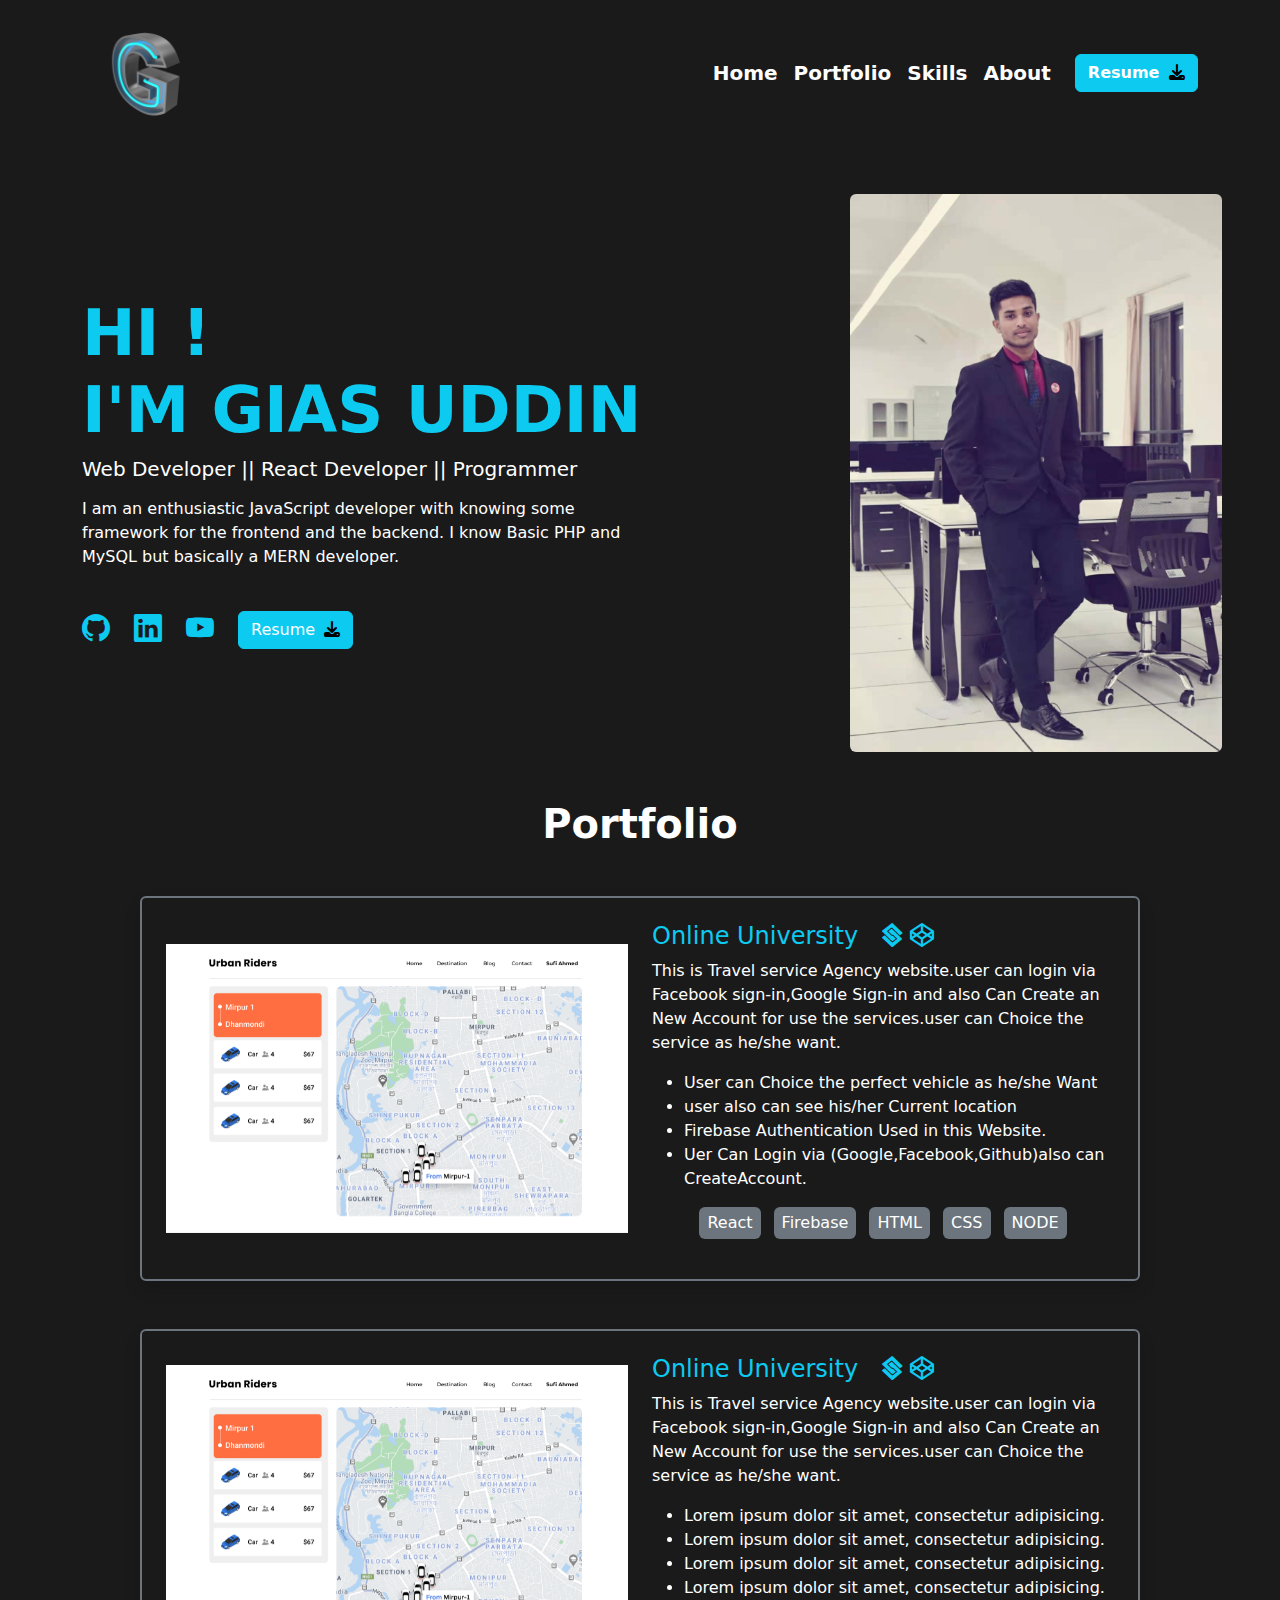
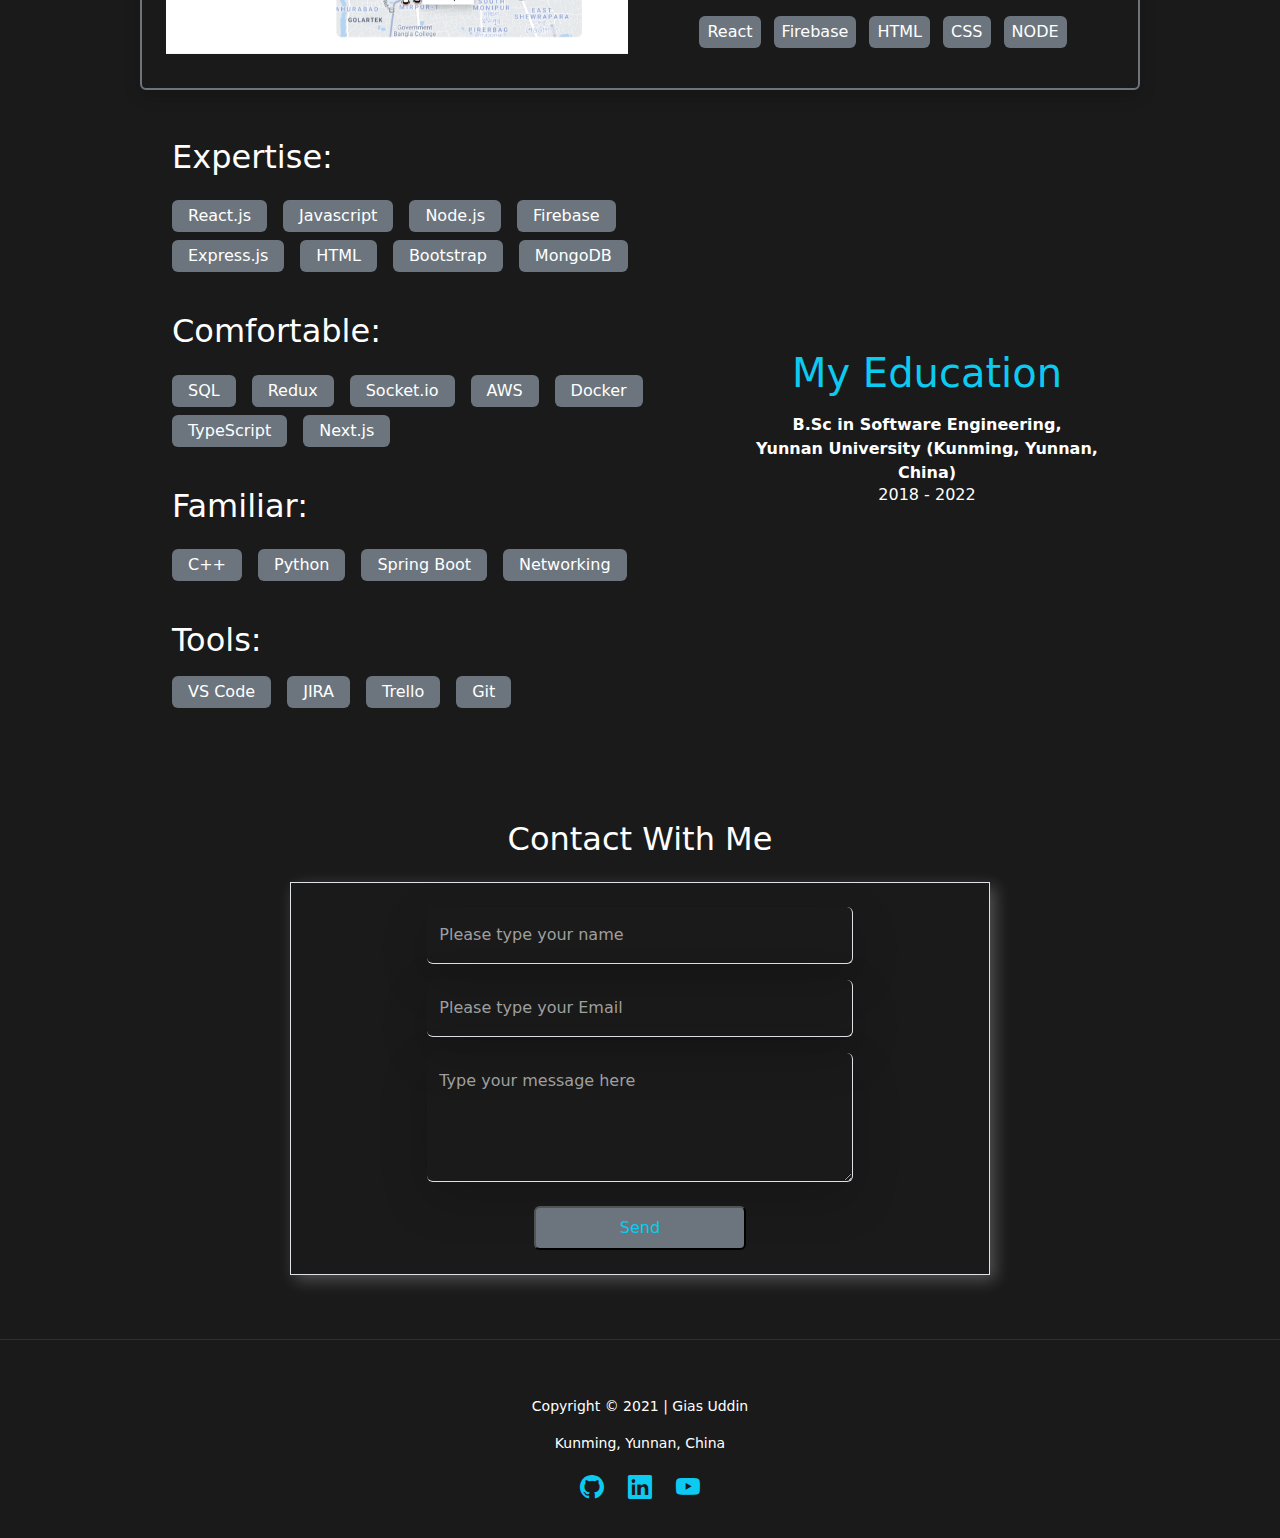
<file: assignment_project/index.html>
<!DOCTYPE html>
<html lang="en">
  <head>
    <meta charset="utf-8" />
    <meta name="viewport" content="width=device-width, initial-scale=1" />
    <title>Assignment_1</title>
    <link
      href="https://cdn.jsdelivr.net/npm/bootstrap@5.3.5/dist/css/bootstrap.min.css"
      rel="stylesheet"
      crossorigin="anonymous"
    />
    <link
      rel="stylesheet"
      href="https://cdn.jsdelivr.net/npm/bootstrap-icons@1.11.3/font/bootstrap-icons.min.css"
    />
    <link
      rel="stylesheet"
      href="https://cdnjs.cloudflare.com/ajax/libs/font-awesome/6.7.2/css/all.min.css"
      crossorigin="anonymous"
      referrerpolicy="no-referrer"
    />
    <link rel="stylesheet" href="style.css" />
  </head>
  <body>
    <!-- Header Section -->
    <header>
      <nav class="navbar navbar-expand-lg">
        <div class="container">
          <a class="navbar-brand d-flex align-items-center" href="#">
            <img
              src="./icons/logo.png"
              alt="Logo"
              class="img-fluid"
              style="height: 120px"
            />
          </a>
          <button
            class="navbar-toggler"
            type="button"
            data-bs-toggle="collapse"
            data-bs-target="#navbarSupportedContent"
            aria-controls="navbarSupportedContent"
            aria-expanded="false"
            aria-label="Toggle navigation"
          >
            <i class="fa fa-bars text-white fs-3"></i>
          </button>

          <div class="collapse navbar-collapse" id="navbarSupportedContent">
            <ul
              class="navbar-nav ms-auto mb-2 mb-lg-0 align-items-lg-center text-center"
            >
              <li class="nav-item">
                <a class="nav-link text-white fw-bold" href="#">Home</a>
              </li>
              <li class="nav-item">
                <a class="nav-link text-white fw-bold" href="#">Portfolio</a>
              </li>
              <li class="nav-item">
                <a class="nav-link text-white fw-bold" href="#">Skills</a>
              </li>
              <li class="nav-item">
                <a class="nav-link text-white fw-bold" href="#">About</a>
              </li>
              <li class="nav-item mt-3 mt-lg-0 ms-lg-3">
                <a href="resume.pdf" target="_blank" rel="">
                  <button class="btn btn-info fw-bold text-white">
                    Resume <i class="fa-solid fa-download ms-1 text-black"></i>
                  </button>
                </a>
              </li>
            </ul>
          </div>
        </div>
      </nav>
    </header>

    <!-- Main Section -->
    <main>
      <div class="me-container container my-5">
        <div
          class="d-flex gap-4 flex-column-reverse flex-md-row align-items-center"
        >
          <div class="col-12 col-md-8 mb-4 mb-md-0 text-center text-md-start">
            <h2 class="text-info fw-bold display-3">
              HI ! <br />
              I'M GIAS UDDIN
            </h2>
            <h5 class="text-white mb-3">
              Web Developer || React Developer || Programmer
            </h5>
            <p class="text-white w-75 mx-auto mx-md-0">
              I am an enthusiastic JavaScript developer with knowing some
              framework for the frontend and the backend. I know Basic PHP and
              MySQL but basically a MERN developer.
            </p>
            <div
              class="d-flex justify-content-center justify-content-md-start align-items-center gap-4 pt-4 fs-3"
            >
              <a href="#" class="text-info"><i class="bi bi-github"></i></a>
              <a href="#" class="text-info"><i class="bi bi-linkedin"></i></a>
              <a href="#" class="text-info"><i class="bi bi-youtube"></i></a>
              <a
                href="resume.pdf"
                target="_blank"
                rel=""
                class="btn btn-info text-white"
              >
                Resume
                <i class="fa-solid fa-download ms-1 text-black"></i>
              </a>
            </div>
          </div>
          <div class="col-12 col-md-4 text-center">
            <img
              src="./images/gias.jpg"
              alt="Image Here"
              class="img-fluid rounded"
            />
          </div>
        </div>
      </div>

      <!-- Portfolio Section -->
      <div class="portfolio-container my-5">
        <h1 class="text-center mb-5 fw-bold">Portfolio</h1>

        <!-- 1st Portfolio -->
        <div class="container d-flex mt-5 justify-content-center">
          <div
            class="project-box border border-2 border-secondary rounded shadow p-4 w-100"
            style="max-width: 1000px"
          >
            <div class="row g-4 align-items-center">
              <div class="col-md-6">
                <div
                  id="carouselProject1"
                  class="carousel slide"
                  data-bs-ride="carousel"
                >
                  <div class="carousel-inner">
                    <div class="carousel-item active">
                      <img
                        src="./projects-img/travel-guru-map.png"
                        class="d-block w-100"
                        alt="..."
                      />
                    </div>
                    <div class="carousel-item">
                      <img
                        src="./projects-img/Travel-Search.png"
                        class="d-block w-100"
                        alt="..."
                      />
                    </div>
                  </div>
                  <button
                    class="carousel-control-prev"
                    type="button"
                    data-bs-target="#carouselProject1"
                    data-bs-slide="prev"
                  >
                    <span
                      class="carousel-control-prev-icon"
                      aria-hidden="true"
                    ></span>
                    <span class="visually-hidden">Previous</span>
                  </button>
                  <button
                    class="carousel-control-next"
                    type="button"
                    data-bs-target="#carouselProject1"
                    data-bs-slide="next"
                  >
                    <span
                      class="carousel-control-next-icon"
                      aria-hidden="true"
                    ></span>
                    <span class="visually-hidden">Next</span>
                  </button>
                </div>
              </div>

              <div class="col-md-6">
                <h4 class="text-info">
                  Online University
                  <i class="fa-brands fa-staylinked ms-3"></i>
                  <i class="fa-brands fa-codepen"></i>
                </h4>
                <p>
                  This is Travel service Agency website.user can login via
                  Facebook sign-in,Google Sign-in and also Can Create an New
                  Account for use the services.user can Choice the service as
                  he/she want.
                </p>
                <ul>
                  <li>User can Choice the perfect vehicle as he/she Want</li>
                  <li>user also can see his/her Current location</li>
                  <li>Firebase Authentication Used in this Website.</li>
                  <li>
                    Uer Can Login via (Google,Facebook,Github)also can
                    CreateAccount.
                  </li>
                </ul>
                <div class="text-center">
                  <ul class="list-inline">
                    <li
                      class="list-inline-item bg-secondary text-white px-2 py-1 rounded"
                    >
                      React
                    </li>
                    <li
                      class="list-inline-item bg-secondary text-white px-2 py-1 rounded"
                    >
                      Firebase
                    </li>
                    <li
                      class="list-inline-item bg-secondary text-white px-2 py-1 rounded"
                    >
                      HTML
                    </li>
                    <li
                      class="list-inline-item bg-secondary text-white px-2 py-1 rounded"
                    >
                      CSS
                    </li>
                    <li
                      class="list-inline-item bg-secondary text-white px-2 py-1 rounded"
                    >
                      NODE
                    </li>
                  </ul>
                </div>
              </div>
            </div>
          </div>
        </div>

        <!-- 2nd Portfolio -->
        <div class="container d-flex mt-5 justify-content-center">
          <div
            class="project-box border border-2 border-secondary rounded shadow p-4 w-100"
            style="max-width: 1000px"
          >
            <div class="row g-4 align-items-center">
              <div class="col-md-6">
                <div
                  id="carouselProject2"
                  class="carousel slide"
                  data-bs-ride="carousel"
                >
                  <div class="carousel-inner">
                    <div class="carousel-item active">
                      <img
                        src="./projects-img/travel-guru-map.png"
                        class="d-block w-100"
                        alt="Project Image 1"
                      />
                    </div>
                    <div class="carousel-item">
                      <img
                        src="./projects-img/Travel-Search.png"
                        class="d-block w-100"
                        alt="Project Image 2"
                      />
                    </div>
                  </div>
                  <button
                    class="carousel-control-prev"
                    type="button"
                    data-bs-target="#carouselProject2"
                    data-bs-slide="prev"
                  >
                    <span
                      class="carousel-control-prev-icon"
                      aria-hidden="true"
                    ></span>
                    <span class="visually-hidden">Previous</span>
                  </button>
                  <button
                    class="carousel-control-next"
                    type="button"
                    data-bs-target="#carouselProject2"
                    data-bs-slide="next"
                  >
                    <span
                      class="carousel-control-next-icon"
                      aria-hidden="true"
                    ></span>
                    <span class="visually-hidden">Next</span>
                  </button>
                </div>
              </div>

              <div class="col-md-6">
                <h4 class="text-info">
                  Online University
                  <i class="fa-brands fa-staylinked ms-3"></i>
                  <i class="fa-brands fa-codepen"></i>
                </h4>
                <p>
                  This is Travel service Agency website.user can login via
                  Facebook sign-in,Google Sign-in and also Can Create an New
                  Account for use the services.user can Choice the service as
                  he/she want.
                </p>
                <ul>
                  <li>Lorem ipsum dolor sit amet, consectetur adipisicing.</li>
                  <li>Lorem ipsum dolor sit amet, consectetur adipisicing.</li>
                  <li>Lorem ipsum dolor sit amet, consectetur adipisicing.</li>
                  <li>Lorem ipsum dolor sit amet, consectetur adipisicing.</li>
                </ul>
                <div class="text-center">
                  <ul class="list-inline">
                    <li
                      class="list-inline-item bg-secondary text-white px-2 py-1 rounded"
                    >
                      React
                    </li>
                    <li
                      class="list-inline-item bg-secondary text-white px-2 py-1 rounded"
                    >
                      Firebase
                    </li>
                    <li
                      class="list-inline-item bg-secondary text-white px-2 py-1 rounded"
                    >
                      HTML
                    </li>
                    <li
                      class="list-inline-item bg-secondary text-white px-2 py-1 rounded"
                    >
                      CSS
                    </li>
                    <li
                      class="list-inline-item bg-secondary text-white px-2 py-1 rounded"
                    >
                      NODE
                    </li>
                  </ul>
                </div>
              </div>
            </div>
          </div>
        </div>
      </div>

      <div class="skills-container container my-5 w-75">
        <div class="row g-5">
          <!-- Skills Section -->
          <div class="col-md-7">
            <div class="mb-4">
              <h2 class="mb-4">Expertise:</h2>
              <div class="d-flex flex-wrap gap-2">
                <ul
                  class="list-inline d-flex justify-content-left flex-wrap gap-2"
                >
                  <li
                    class="list-inline-item bg-secondary text-white px-3 py-1 rounded"
                  >
                    React.js
                  </li>
                  <li
                    class="list-inline-item bg-secondary text-white px-3 py-1 rounded"
                  >
                    Javascript
                  </li>
                  <li
                    class="list-inline-item bg-secondary text-white px-3 py-1 rounded"
                  >
                    Node.js
                  </li>
                  <li
                    class="list-inline-item bg-secondary text-white px-3 py-1 rounded"
                  >
                    Firebase
                  </li>
                  <li
                    class="list-inline-item bg-secondary text-white px-3 py-1 rounded"
                  >
                    Express.js
                  </li>
                  <li
                    class="list-inline-item bg-secondary text-white px-3 py-1 rounded"
                  >
                    HTML
                  </li>
                  <li
                    class="list-inline-item bg-secondary text-white px-3 py-1 rounded"
                  >
                    Bootstrap
                  </li>
                  <li
                    class="list-inline-item bg-secondary text-white px-3 py-1 rounded"
                  >
                    MongoDB
                  </li>
                </ul>
              </div>
            </div>

            <div class="mb-4">
              <h2 class="mb-4">Comfortable:</h2>
              <div class="d-flex flex-wrap gap-2">
                <ul
                  class="list-inline d-flex justify-content-left flex-wrap gap-2"
                >
                  <li
                    class="list-inline-item bg-secondary text-white px-3 py-1 rounded"
                  >
                    SQL
                  </li>
                  <li
                    class="list-inline-item bg-secondary text-white px-3 py-1 rounded"
                  >
                    Redux
                  </li>
                  <li
                    class="list-inline-item bg-secondary text-white px-3 py-1 rounded"
                  >
                    Socket.io
                  </li>
                  <li
                    class="list-inline-item bg-secondary text-white px-3 py-1 rounded"
                  >
                    AWS
                  </li>
                  <li
                    class="list-inline-item bg-secondary text-white px-3 py-1 rounded"
                  >
                    Docker
                  </li>
                  <li
                    class="list-inline-item bg-secondary text-white px-3 py-1 rounded"
                  >
                    TypeScript
                  </li>
                  <li
                    class="list-inline-item bg-secondary text-white px-3 py-1 rounded"
                  >
                    Next.js
                  </li>
                </ul>
              </div>
            </div>

            <div class="mb-4">
              <h2 class="mb-4">Familiar:</h2>
              <div class="d-flex flex-wrap gap-2">
                <ul
                  class="list-inline d-flex justify-content-left flex-wrap gap-2"
                >
                  <li
                    class="list-inline-item bg-secondary text-white px-3 py-1 rounded"
                  >
                    C++
                  </li>
                  <li
                    class="list-inline-item bg-secondary text-white px-3 py-1 rounded"
                  >
                    Python
                  </li>
                  <li
                    class="list-inline-item bg-secondary text-white px-3 py-1 rounded"
                  >
                    Spring Boot
                  </li>
                  <li
                    class="list-inline-item bg-secondary text-white px-3 py-1 rounded"
                  >
                    Networking
                  </li>
                </ul>
              </div>
            </div>

            <div>
              <h2 class="mb-3">Tools:</h2>
              <div class="d-flex flex-wrap gap-2">
                <ul
                  class="list-inline d-flex justify-content-left flex-wrap gap-2"
                >
                  <li
                    class="list-inline-item bg-secondary text-white px-3 py-1 rounded"
                  >
                    VS Code
                  </li>
                  <li
                    class="list-inline-item bg-secondary text-white px-3 py-1 rounded"
                  >
                    JIRA
                  </li>
                  <li
                    class="list-inline-item bg-secondary text-white px-3 py-1 rounded"
                  >
                    Trello
                  </li>
                  <li
                    class="list-inline-item bg-secondary text-white px-3 py-1 rounded"
                  >
                    Git
                  </li>
                </ul>
              </div>
            </div>
          </div>

          <!-- Education Section -->
          <div
            class="col-md-5 d-flex flex-column justify-content-center align-items-center text-center"
          >
            <h1 class="mb-3 text-info">My Education</h1>
            <strong>
              B.Sc in Software Engineering,<br />
              Yunnan University (Kunming, Yunnan, China)
            </strong>
            <h6>2018 - 2022</h6>
          </div>
        </div>
      </div>

      <div class="container py-5 d-flex justify-content-center">
        <div class="contact-container w-100" style="max-width: 700px">
          <h2 class="text-center mb-4">Contact With Me</h2>
          <form class="border shadow-sm custom-shadow p-4">
            <div class="mb-3 row justify-content-center">
              <div class="col-md-8">
                <input
                  type="text"
                  class="form-control bg-transparent text-white placeholder-color py-3 shadow-lg border-0 border-bottom border-end"
                  id="name"
                  placeholder="Please type your name"
                  required
                />
              </div>
            </div>

            <div class="mb-3 row justify-content-center">
              <div class="col-md-8">
                <input
                  type="email"
                  class="form-control bg-transparent text-white placeholder-color py-3 shadow-lg border-0 border-bottom border-end"
                  id="email"
                  placeholder="Please type your Email"
                  required
                />
              </div>
            </div>

            <div class="mb-4 row justify-content-center">
              <div class="col-md-8">
                <label for="message" class="visually-hidden">Message</label>
                <textarea
                  class="form-control bg-transparent text-white placeholder-color py-3 shadow-lg border-0 border-bottom border-end"
                  id="message"
                  rows="4"
                  placeholder="Type your message here"
                ></textarea>
              </div>
            </div>

            <div class="row justify-content-center">
              <div class="col-md-8 text-center">
                <button
                  type="submit"
                  class="btn_contact bg-secondary text-info w-50 py-2 rounded"
                >
                  Send
                </button>
              </div>
            </div>
          </form>
        </div>
      </div>
    </main>

    <hr class="border-secondary" />

    <!-- footer section -->
    <footer class="py-4">
      <div class="text-center">
        <p class="mb-3 small">
          <span class="d-block my-3">Copyright © 2021 | Gias Uddin</span>
          <span class="d-block">Kunming, Yunnan, China</span>
        </p>
        <div class="d-flex justify-content-center gap-4 fs-4 mb-2 text-info">
          <i class="bi bi-github"></i>
          <i class="bi bi-linkedin"></i>
          <i class="bi bi-youtube"></i>
        </div>
      </div>
    </footer>

    <script
      src="https://cdn.jsdelivr.net/npm/bootstrap@5.3.5/dist/js/bootstrap.bundle.min.js"
      crossorigin="anonymous"
    ></script>
  </body>
</html>
</file>
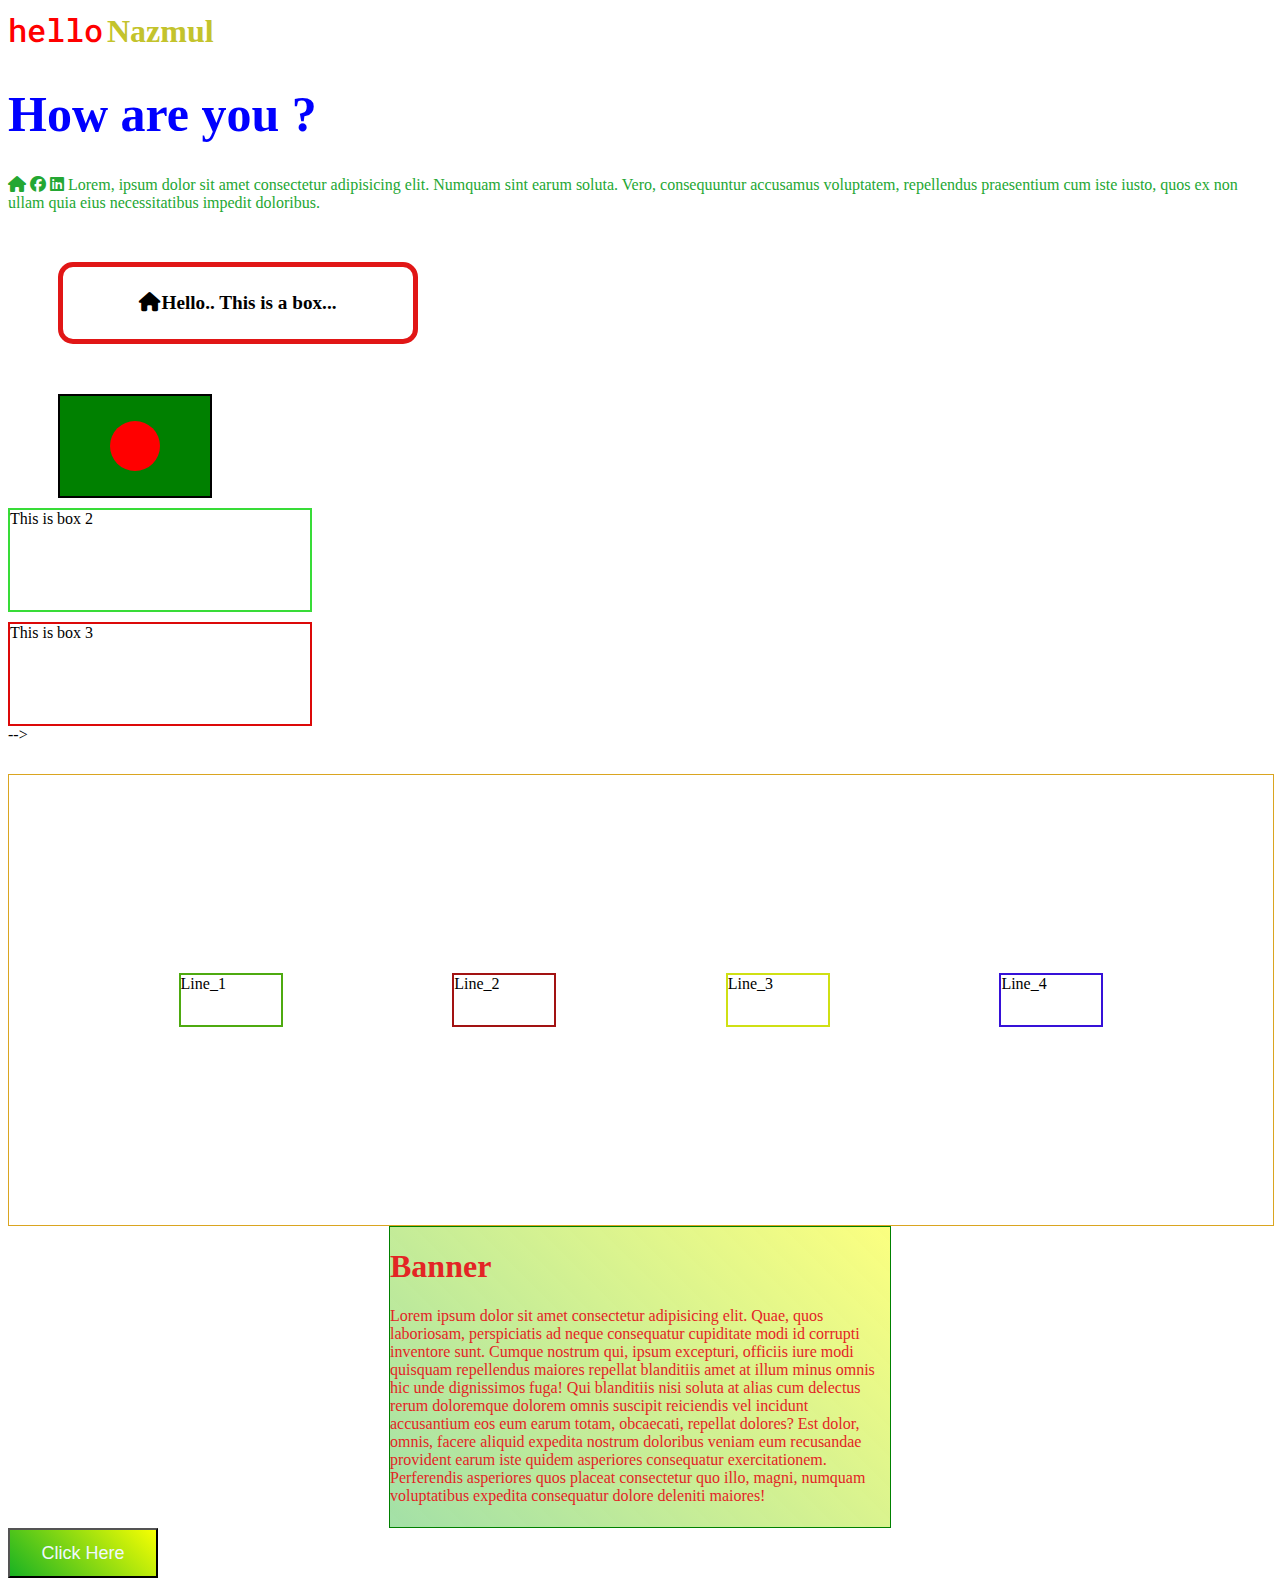
<file: Basic_CSS/index.html>
<!DOCTYPE html>
<html lang="en">
  <head>
    <meta charset="UTF-8" />
    <meta name="viewport" content="width=device-width, initial-scale=1.0" />
    <title>CSS</title>

    <link rel="stylesheet" href="style.css" />

    <link
      rel="stylesheet"
      href="https://cdnjs.cloudflare.com/ajax/libs/font-awesome/6.7.2/css/all.min.css"
      integrity="sha512-Evv84Mr4kqVGRNSgIGL/F/aIDqQb7xQ2vcrdIwxfjThSH8CSR7PBEakCr51Ck+w+/U6swU2Im1vVX0SVk9ABhg=="
      crossorigin="anonymous"
      referrerpolicy="no-referrer"
    />
  </head>
  <body>
    <!-- Header section -->
    <header>
      <h1 class="title1">hello</h1>
      <h1 class="title2">Nazmul</h1>
      <h1 class="title3">How are you ?</h1>
    </header>

    <!-- Main section -->
    <main>
      <p id="description">
        <i class="fa-solid fa-house"></i>
        <i class="fa-brands fa-facebook"></i>
        <i class="fa-brands fa-linkedin"></i>
        Lorem, ipsum dolor sit amet consectetur adipisicing elit. Numquam sint
        earum soluta. Vero, consequuntur accusamus voluptatem, repellendus
        praesentium cum iste iusto, quos ex non ullam quia eius necessitatibus
        impedit doloribus.
      </p>

      <div class="box">
        <i class="fa-solid fa-house"></i>Hello.. This is a box...
      </div>

      <div class="box1 boxall">
        <div class="red"></div>
      </div>
      <div class="box2 boxall">This is box 2</div>
      <div class="box3 boxall">This is box 3</div>
      -->

      <div class="line-container">
        <div class="line1">Line_1</div>
        <div class="line2">Line_2</div>
        <div class="line3">Line_3</div>
        <div class="line4">Line_4</div>
      </div>

      <section class="baneer">
        <h1>Banner</h1>
        <p>
          Lorem ipsum dolor sit amet consectetur adipisicing elit. Quae, quos
          laboriosam, perspiciatis ad neque consequatur cupiditate modi id
          corrupti inventore sunt. Cumque nostrum qui, ipsum excepturi, officiis
          iure modi quisquam repellendus maiores repellat blanditiis amet at
          illum minus omnis hic unde dignissimos fuga! Qui blanditiis nisi
          soluta at alias cum delectus rerum doloremque dolorem omnis suscipit
          reiciendis vel incidunt accusantium eos eum earum totam, obcaecati,
          repellat dolores? Est dolor, omnis, facere aliquid expedita nostrum
          doloribus veniam eum recusandae provident earum iste quidem asperiores
          consequatur exercitationem. Perferendis asperiores quos placeat
          consectetur quo illo, magni, numquam voluptatibus expedita consequatur
          dolore deleniti maiores!
        </p>
      </section>

      <button>Click Here</button>
    </main>

    <!-- Footer section -->
    <footer></footer>
  </body>
</html>
</file>
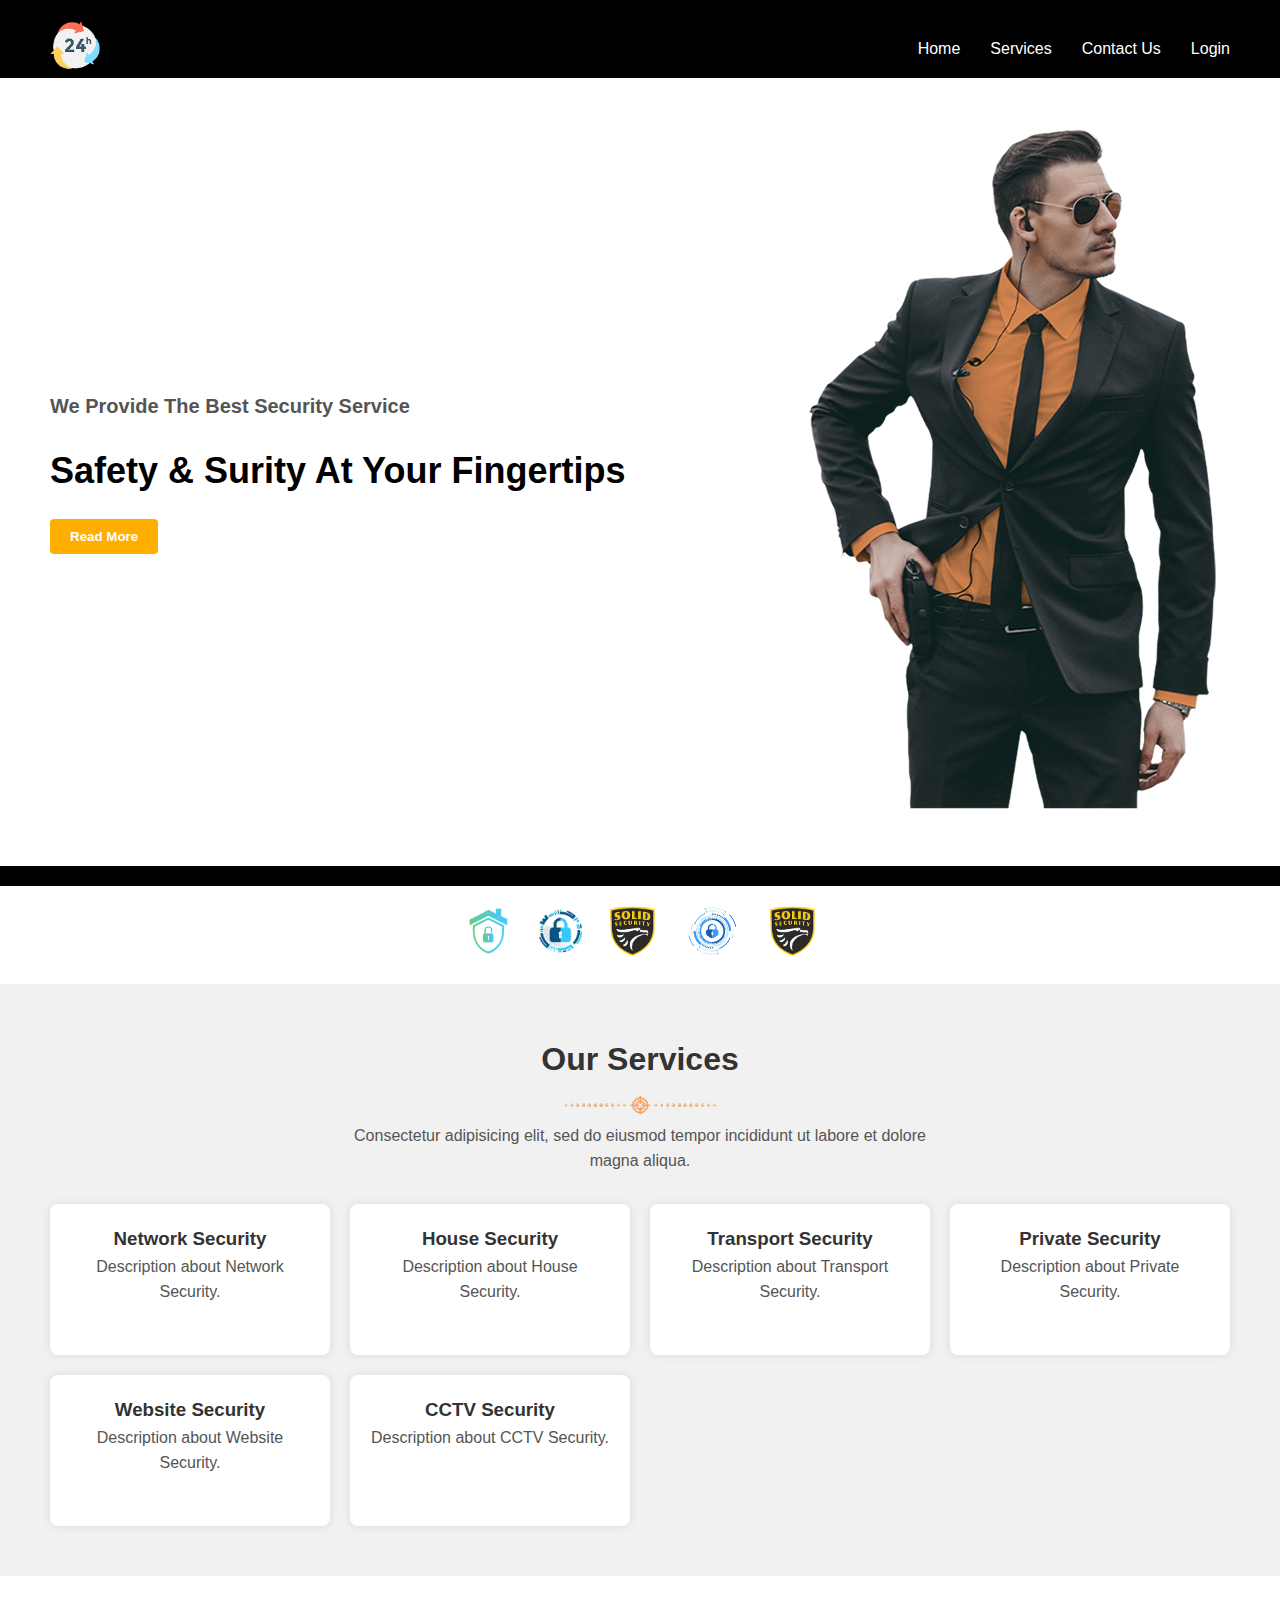
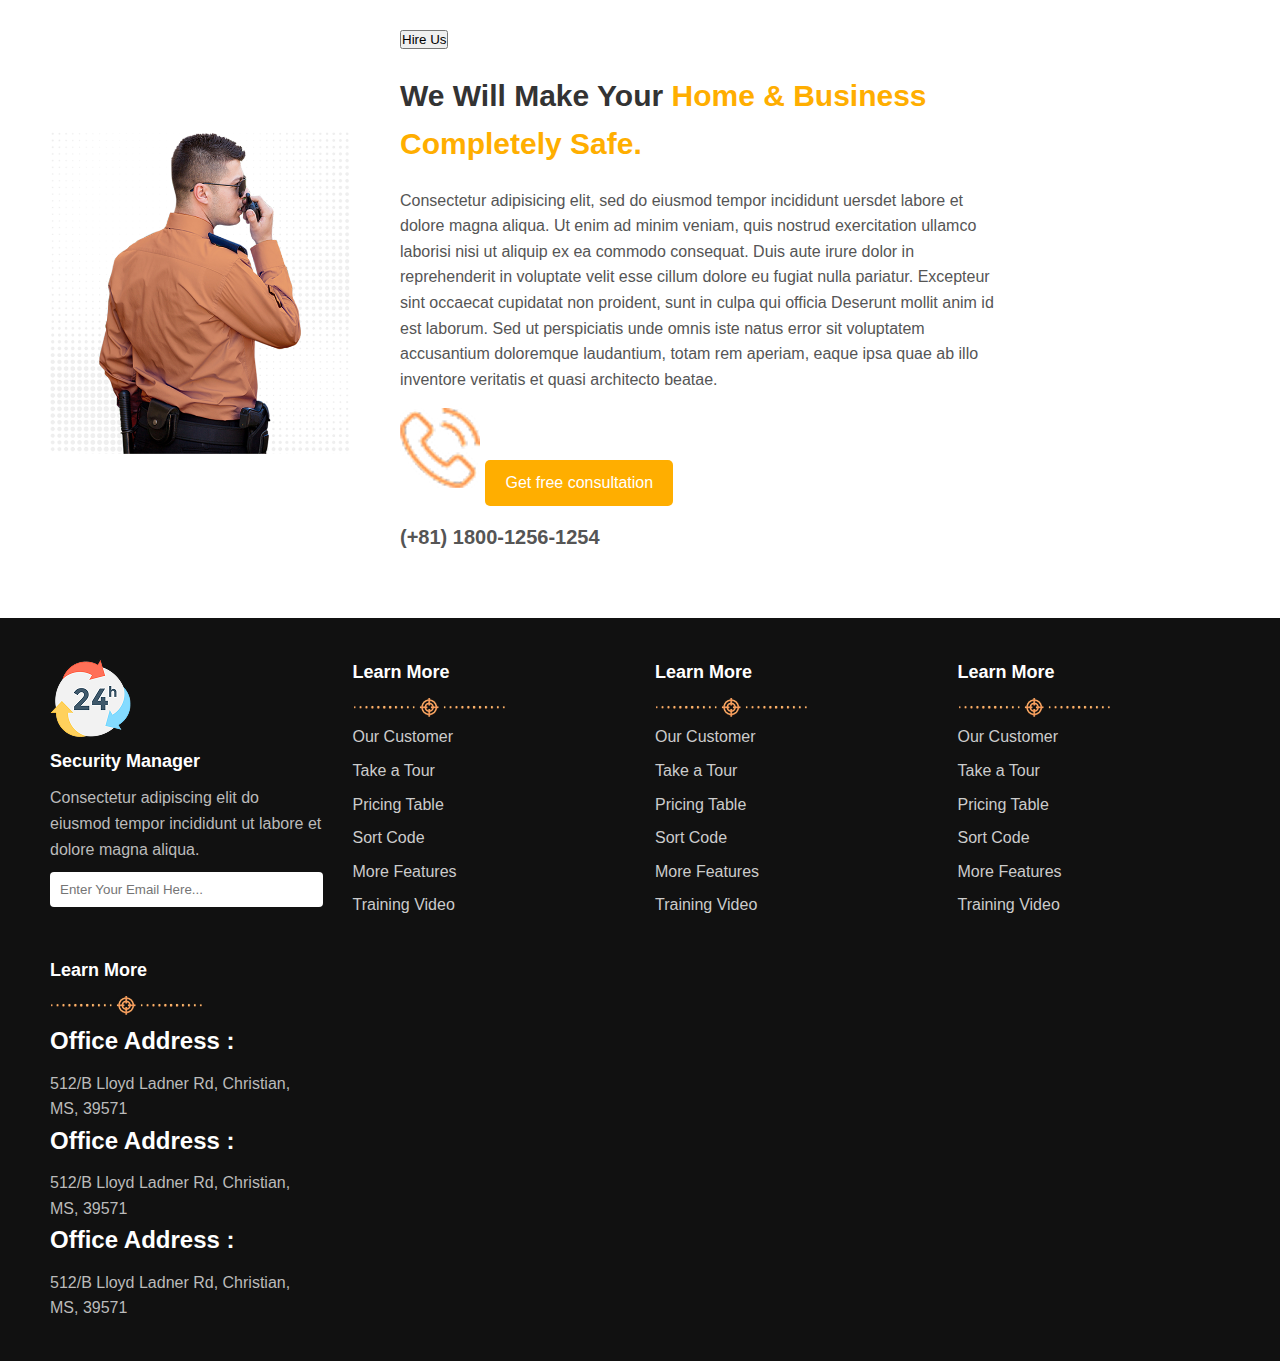
<file: demo_project_2/index.html>
<!DOCTYPE html>
<html lang="en">
  <head>
    <meta charset="UTF-8" />
    <meta name="viewport" content="width=device-width, initial-scale=1.0" />
    <title>Nazmul Security</title>
    <link rel="stylesheet" href="style.css" />
  </head>
  <body>
    <!-- Header Section -->
    <header>
      <section>
        <nav class="navv">
          <div class="logo">
            <img src="images/logo.png" alt="logo_image" />
          </div>
          <ul class="main-container">
            <li>Home</li>
            <li>Services</li>
            <li>Contact Us</li>
            <li>Login</li>
          </ul>
        </nav>

        <div class="container1">
          <div class="cnt-left">
            <h3>We Provide The Best Security Service</h3>
            <h1>Safety & Surity At Your Fingertips</h1>
            <button class="btn1">Read More</button>
          </div>

          <div class="cnt-right">
            <img src="images/Image.png" alt="security image" />
          </div>
        </div>
      </section>
    </header>

    <!-- Services Section -->
    <main>
      <section class="top_icons">
        <div class="icons">
          <img src="images/icon1.png" alt="icon1" />
          <img src="images/icon2.png" alt="icon2" />
          <img src="images/icon3.png" alt="icon3" />
          <img src="images/icon4.png" alt="icon4" />
          <img src="images/icon5.png" alt="icon5" />
        </div>
      </section>

      <section class="services">
        <h2>Our Services</h2>
        <img src="images/design_footer.png" alt="" />
        <p>
          Consectetur adipisicing elit, sed do eiusmod tempor incididunt ut
          labore et dolore magna aliqua.
        </p>

        <div class="service-grid">
          <div class="service-box">
            <h3>Network Security</h3>
            <p>Description about Network Security.</p>
          </div>
          <div class="service-box">
            <h3>House Security</h3>
            <p>Description about House Security.</p>
          </div>
          <div class="service-box">
            <h3>Transport Security</h3>
            <p>Description about Transport Security.</p>
          </div>
          <div class="service-box">
            <h3>Private Security</h3>
            <p>Description about Private Security.</p>
          </div>
          <div class="service-box">
            <h3>Website Security</h3>
            <p>Description about Website Security.</p>
          </div>
          <div class="service-box">
            <h3>CCTV Security</h3>
            <p>Description about CCTV Security.</p>
          </div>
        </div>
      </section>

      <section class="consultation">
        <div>
          <img src="images/human_2.png" alt="" />
        </div>
        <div class="consultation-content">
          <button>Hire Us</button>
          <h1>
            We Will Make Your <span>Home & Business Completely Safe.</span>
          </h1>
          <p>
            Consectetur adipisicing elit, sed do eiusmod tempor incididunt
            uersdet labore et dolore magna aliqua. Ut enim ad minim veniam, quis
            nostrud exercitation ullamco laborisi nisi ut aliquip ex ea commodo
            consequat. Duis aute irure dolor in reprehenderit in voluptate velit
            esse cillum dolore eu fugiat nulla pariatur. Excepteur sint occaecat
            cupidatat non proident, sunt in culpa qui officia Deserunt mollit
            anim id est laborum. Sed ut perspiciatis unde omnis iste natus error
            sit voluptatem accusantium doloremque laudantium, totam rem aperiam,
            eaque ipsa quae ab illo inventore veritatis et quasi architecto
            beatae.
          </p>
          <div>
            <img src="images/phone.png" alt="" />
            <a href="#" class="btn-consult">Get free consultation</a>
          </div>
          <p class="contact-number">(+81) 1800-1256-1254</p>
        </div>
      </section>
    </main>

    <!-- Footer Section -->
    <footer class="site-footer">
      <section class="footer-container">
        <div class="footer-col">
          <div>
            <img src="images/logo.png" alt="Logo" />
            <h4>Security Manager</h4>
          </div>
          <p>
            Consectetur adipiscing elit do eiusmod tempor incididunt ut labore
            et dolore magna aliqua.
          </p>
          <input type="email" placeholder="Enter Your Email Here..." />
        </div>

        <div class="footer-col">
          <h4>Learn More</h4>
          <img src="images/design_footer.png" alt="" />
          <ul>
            <li>Our Customer</li>
            <li>Take a Tour</li>
            <li>Pricing Table</li>
            <li>Sort Code</li>
            <li>More Features</li>
            <li>Training Video</li>
          </ul>
        </div>

        <div class="footer-col">
          <h4>Learn More</h4>
          <img src="images/design_footer.png" alt="" />
          <ul>
            <li>Our Customer</li>
            <li>Take a Tour</li>
            <li>Pricing Table</li>
            <li>Sort Code</li>
            <li>More Features</li>
            <li>Training Video</li>
          </ul>
        </div>

        <div class="footer-col">
          <h4>Learn More</h4>
          <img src="images/design_footer.png" alt="" />
          <ul>
            <li>Our Customer</li>
            <li>Take a Tour</li>
            <li>Pricing Table</li>
            <li>Sort Code</li>
            <li>More Features</li>
            <li>Training Video</li>
          </ul>
        </div>

        <div class="footer-col">
          <h4>Learn More</h4>
          <img src="images/design_footer.png" alt="" />
          <div>
            <h2>Office Address :</h2>
            <p>512/B Lloyd Ladner Rd, Christian, MS, 39571</p>
          </div>
          <div>
            <h2>Office Address :</h2>
            <p>512/B Lloyd Ladner Rd, Christian, MS, 39571</p>
          </div>
          <div>
            <h2>Office Address :</h2>
            <p>512/B Lloyd Ladner Rd, Christian, MS, 39571</p>
          </div>
        </div>
      </section>
    </footer>
  </body>
</html>
</file>
<file: assignment_project/style.css>
body {
  background: #1a1a1a;
  color: white;
}

.placeholder-color::placeholder {
  color: rgb(159, 159, 159) !important;
  opacity: 1;
}

.custom-shadow {
  box-shadow: 5px 5px 15px rgba(255, 255, 255, 0.25) !important;
}

.nav-item {
  font-size: 20px !important;
}
.nav-item:hover .nav-link {
  color: rgba(0, 0, 255, 0.835) !important;
}
</file>
<file: Basic_CSS/style.css>
@import url("https://fonts.googleapis.com/css2?family=Roboto+Mono:ital,wght@0,100..700;1,100..700&display=swap");

.title1 {
  color: red;
  display: inline;

  font-family: "Roboto Mono", monospace;
  font-optical-sizing: auto;
  font-weight: 500;
  font-style: normal;
}

.title2 {
  color: rgb(195, 195, 44);
  display: inline;
}

.title3 {
  color: blue;
  font-size: 50px;
}

#description {
  color: rgb(36, 167, 51);
}

.box {
  width: 300px;
  text-align: center;

  margin: 50px;
  border: 5px solid rgb(225, 22, 22);
  padding: 25px;
  font-weight: 800;
  font-size: 120%;

  border-radius: 15px;
}

.boxall {
  width: 300px;
  height: 100px;
  margin-top: 10px;
}
.box1 {
  width: 150px;
  border: 2px solid black;
  position: relative;
  left: 50px;
  background: green;
}
.box2 {
  border: 2px solid rgb(56, 220, 56);
}
.box3 {
  border: 2px solid rgb(220, 9, 9);
}

.red {
  width: 50px;
  height: 50px;
  border-radius: 50px;
  border: 0px solid rgb(0, 0, 0);
  background: red;
  position: absolute;
  left: 50px;
  top: 25px;
}

.line-container {
  margin-top: 30px;

  display: flex;
  /* justify-content: center; */
  /* justify-content: space-between; */
  justify-content: space-evenly;

  flex-wrap: wrap;

  width: 100%;
  height: 50vh;
  border: 1px solid goldenrod;
  align-items: center;
}

.line1 {
  width: 100px;
  height: 50px;
  border: 2px solid rgb(78, 170, 16);
}
.line2 {
  width: 100px;
  height: 50px;
  border: 2px solid rgb(162, 18, 18);
}
.line3 {
  width: 100px;
  height: 50px;
  border: 2px solid rgb(207, 224, 20);
}
.line4 {
  width: 100px;
  height: 50px;
  border: 2px solid rgb(54, 17, 216);
}

.baneer {
  width: 500px;
  height: 300px;
  border: 1px solid green;
  margin: auto;
  color: rgb(227, 37, 37);

  background-image: url("https://www.bigfootdigital.co.uk/wp-content/uploads/2020/07/image-optimisation-scaled.jpg"),
    linear-gradient(45deg, rgba(25, 178, 35, 0.4), rgba(247, 255, 2, 0.5));

  background-blend-mode: overlay;

  background-size: cover;
  background-position: center;
}

button {
  width: 150px;
  height: 50px;
  color: aliceblue;
  font-size: large;

  background: linear-gradient(45deg, rgb(25, 178, 35), rgb(247, 255, 2));
}
</file>
<file: demo_project_2/style.css>
/* Reset and Base Styles */
* {
  margin: 0;
  padding: 0;
  box-sizing: border-box;
  font-family: Arial, sans-serif;
}

body {
  background-color: #f9f9f9;
  color: #333;
  line-height: 1.6;
}

/* Header Section */
header {
  background-color: #000;
  color: white;
  padding: 20px 0;
}

.navv {
  display: flex;
  justify-content: space-between;
  align-items: center;
  padding: 0 50px;
}

.logo img {
  height: 50px;
}

.main-container {
  list-style: none;
  display: flex;
  gap: 30px;
}

.main-container li {
  cursor: pointer;
  transition: color 0.3s;
}

.main-container li:hover {
  color: #ffae00;
}

/* Hero Section */
.container1 {
  display: flex;
  justify-content: space-between;
  align-items: center;
  padding: 50px;
  background-color: #fff;
}

.cnt-left {
  max-width: 50%;
}

.cnt-left h3 {
  font-size: 20px;
  color: #555;
}

.cnt-left h1 {
  font-size: 36px;
  margin: 20px 0;
  color: #000;
}

.btn1 {
  background-color: #ffae00;
  border: none;
  padding: 10px 20px;
  color: #fff;
  font-weight: bold;
  cursor: pointer;
  border-radius: 4px;
}

.cnt-right img {
  width: 100%;
  max-width: 500px;
}

/* Top Icons Section */
.top_icons {
  background-color: #fff;
  padding: 20px 0;
  text-align: center;
}

.icons img {
  margin: 0 10px;
  height: 50px;
}

/* Services Section */
.services {
  padding: 50px;
  background-color: #f1f1f1;
  text-align: center;
}

.services h2 {
  font-size: 32px;
  margin-bottom: 10px;
}

.services p {
  max-width: 600px;
  margin: 0 auto 30px auto;
  color: #555;
}

.service-grid {
  display: grid;
  grid-template-columns: repeat(auto-fit, minmax(250px, 1fr));
  gap: 20px;
}

.service-box {
  background-color: white;
  padding: 20px;
  border-radius: 8px;
  transition: transform 0.3s;
  box-shadow: 0 0 10px rgba(0, 0, 0, 0.1);
}

.service-box:hover {
  transform: translateY(-5px);
}

/* Consultation Section */
.consultation {
  display: flex;
  gap: 50px;
  padding: 50px;
  background-color: #fff;
  align-items: center;
}

.consultation img {
  max-width: 300px;
}

.consultation-content {
  max-width: 600px;
}

.consultation-content h1 {
  font-size: 30px;
  margin: 20px 0;
}

.consultation-content h1 span {
  color: #ffae00;
}

.consultation-content p {
  margin: 15px 0;
  color: #555;
}

.btn-consult {
  background-color: #ffae00;
  padding: 10px 20px;
  color: white;
  text-decoration: none;
  border-radius: 5px;
  display: inline-block;
  margin-top: 10px;
}

.contact-number {
  font-size: 20px;
  font-weight: bold;
  margin-top: 10px;
}

/* Footer Section */
.site-footer {
  background-color: #111;
  color: white;
  padding: 40px 50px;
}

.footer-container {
  display: grid;
  grid-template-columns: repeat(auto-fit, minmax(220px, 1fr));
  gap: 30px;
}

.footer-col h4 {
  font-size: 18px;
  margin-bottom: 10px;
}

.footer-col ul {
  list-style: none;
  padding: 0;
}

.footer-col ul li {
  margin-bottom: 8px;
  color: #ccc;
  cursor: pointer;
}

.footer-col ul li:hover {
  color: #ffae00;
}

.footer-col input[type="email"] {
  padding: 10px;
  margin-top: 10px;
  width: 100%;
  border: none;
  border-radius: 4px;
}

.footer-col p {
  margin-top: 10px;
  color: #bbb;
}
</file>
